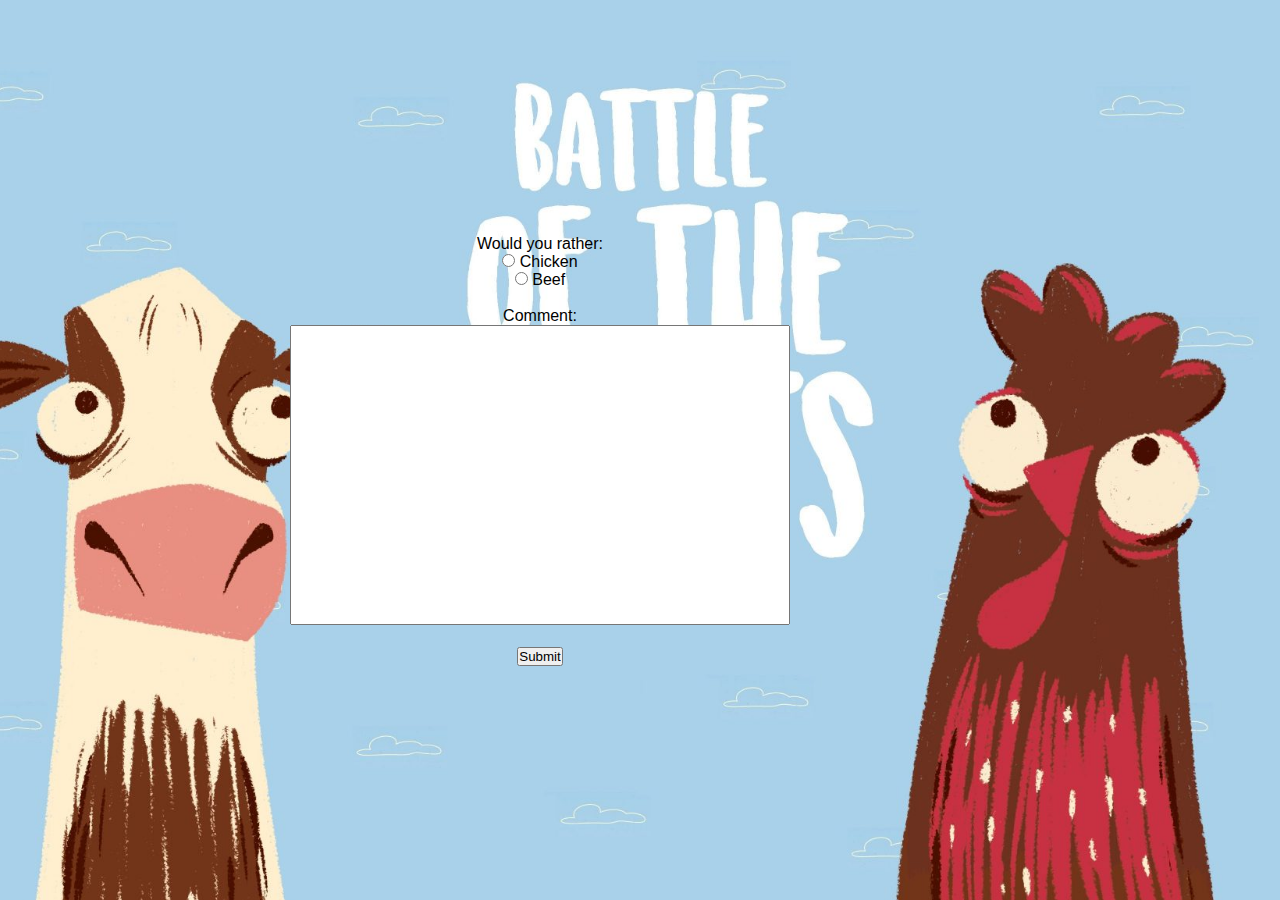
<file: index.html>
<!DOCTYPE html>
<html lang="en">
<head>
    <meta charset="UTF-8">
    <meta name="viewport" content="width=device-width, initial-scale=1.0">
    <title>Food Survey</title>
    <link rel="stylesheet" href="css/style.css">
</head>
<body>
    <form id="SurveyForm">

        <label>Would you rather:</label><br>
        <input type="radio" id="SurveyChicken" name="SurveyChoice" value="chicken" required>
        <label for="SurveyChicken">Chicken</label><br>
        
        <input type="radio" id="SurveyBeef" name="SurveyChoice" value="beef" required>
        <label for="SurveyBeef">Beef</label><br><br>

        <label for="SurveyComment">Comment:</label><br>
        <textarea id="SurveyComment" name="comment" rows="4" cols="50"></textarea><br><br>

        <input type="submit" value="Submit">
    </form>

        <div id="SurveyResultsContainer">
        <div id="SurveyResults"></div>
    </div>

    <div id="SurveyResults"></div>

    <script src="js/script.js"></script>
</body>
</html>
</file>
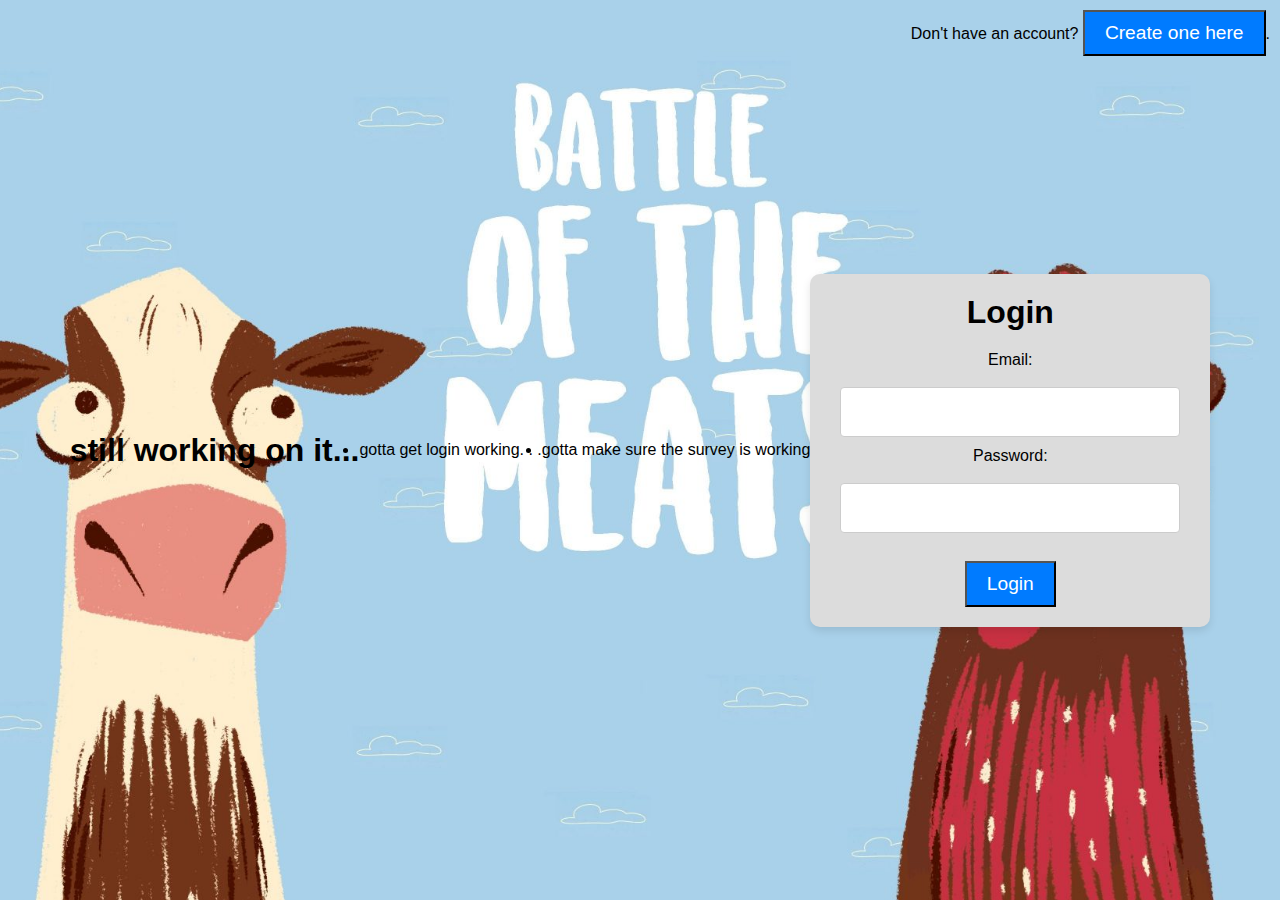
<file: login.html>
<!DOCTYPE html>
<html lang="en">
<head>
    <meta charset="UTF-8">
    <meta name="viewport" content="width=device-width, initial-scale=1.0">
    <title>Login</title>
    <link rel="stylesheet" href="css/style.css">
</head>
<body>

    <h1>still working on it...</h1>
    <li>gotta get login working. . .</li>
    <li>gotta make sure the survey is working</li>

    <div class="container">

    <h1 class="login">Login</h1>

    <form id="LoginForm" action="app/login.php" method="post">

        <label for="email">Email:</label><br><br>
        <input type="email" id="email" name="email" required><br>

        <label for="password">Password:</label><br><br>
        <input type="password" id="password" name="password" required><br><br>

        <input class="login-button" type="submit" value="Login">
    </form>

    </div>

    <div id="LoginResults"></div>

    <p class="register-button">Don't have an account? <button type="button" onclick="location.href='register.html'">Create one here</button>.</p>

    <script src="js/login_script.js"></script>

</body>
</html>
</file>
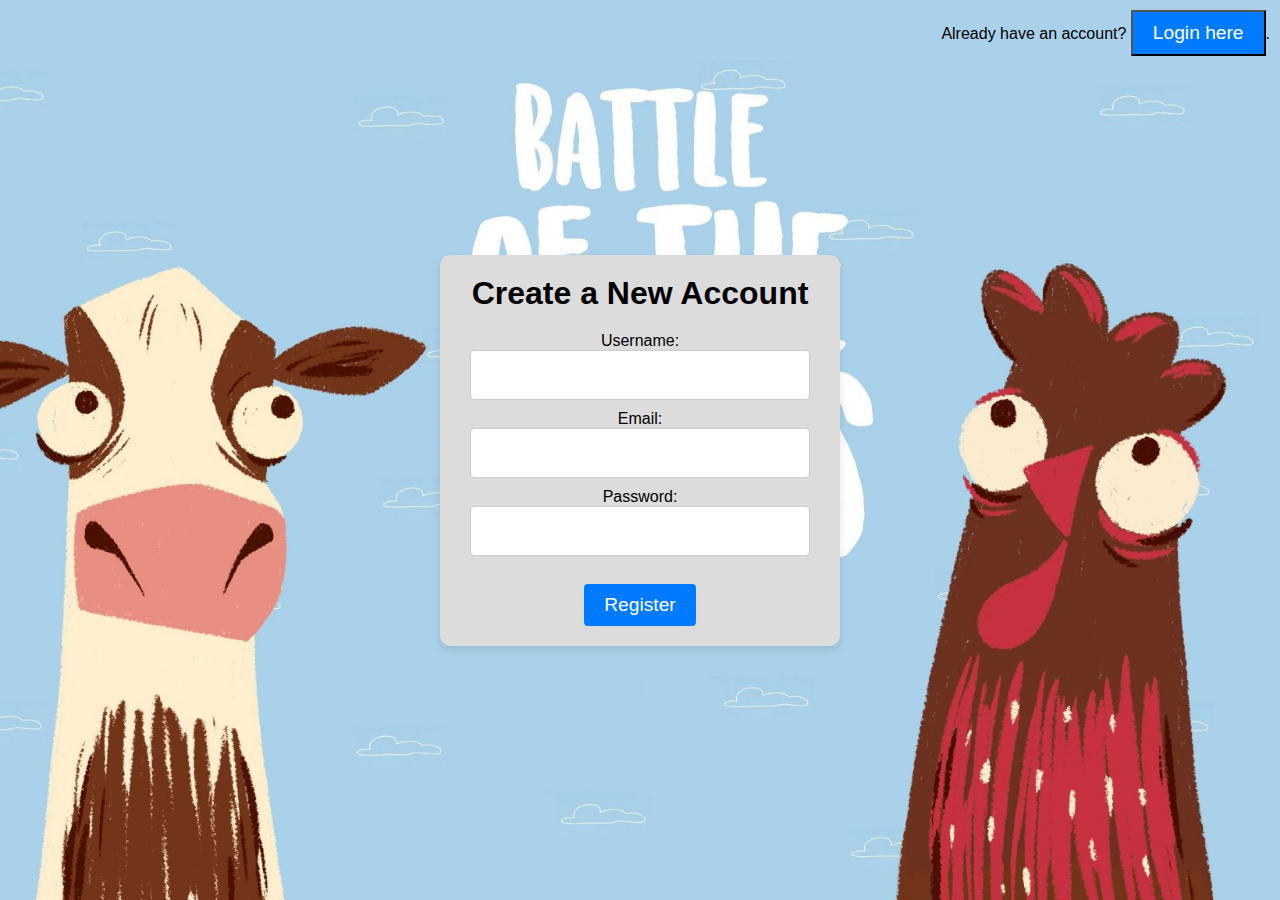
<file: register.html>
<!DOCTYPE html>
<html lang="en">
<head>
    <meta charset="UTF-8">
    <meta name="viewport" content="width=device-width, initial-scale=1.0">
    <title>Register</title>
    <link rel="stylesheet" href="css/style.css">
</head>
<body>

    <div class="container">

        <h1 class="register">Create a New Account</h1>

        <div id="registrationMessage"></div>

        <form id="RegisterForm" action="app/register.php" method="POST">

            <label for="username">Username:</label><br>
            <input type="text" id="username" name="username" required><br>

            <label for="email">Email:</label><br>
            <input type="email" id="email" name="email" required><br>
            <div id="EmailError"></div>

            <label for="password">Password:</label><br>
            <input type="password" id="password" name="password" required><br><br>

            <input class="submit-button" type="submit" value="Register" id="RegisterButton"> <!-- Added id="RegisterButton" -->

        </form>
    </div>

    <p class="register-button">Already have an account? <button type="button" onclick="location.href='login.html'">Login here</button>.</p>

    <script src="js/check_email.js"></script>
    <script src="js/register.js"></script>
    
</body>
</html>
</file>
<file: css/style.css>
*{
    margin: 0;
    padding: 0;
    box-sizing: border-box;
}

body{
    background-image: url(background.jpg);
    background-size: cover;
    background-position: center;
    font-family: Arial, sans-serif;
    text-align: center;
    margin: 0;
    display: flex;
    justify-content: center;
    align-items: center;
    height: 100vh;
}

.container{
    background-color: rgb(220, 220, 220);
    padding: 20px;
    border-radius: 10px;
    box-shadow: 0 4px 8px rgba(0, 0, 0, 0.1);
    max-width: 400px;
    width: 100%;
}

.survey-form{
    text-align: left;
}

.form-label{
    font-weight: bold;
}

.form-input{
    width: calc(100% - 20px);
    padding: 20px;
    margin-bottom: 10px;
    border: 1px solid #ccc;
    border-radius: 4px;
}

#username, #password, #email{
    width: calc(100% - 20px);
    padding: 15px; 
    margin-bottom: 10px;
    border: 1px solid #ccc;
    border-radius: 4px;
    font-size: 16px;
}

.radio-label{
    display: inline-block;
    margin-right: 10px;
}

.submit-button{
    padding: 10px 20px;
    background-color: #007bff;
    color: #fff;
    border: none;
    border-radius: 4px;
    cursor: pointer;
    transition: 0.5s;
}

.submit-button:hover {
    background-color: #0056b3;
}

.results-container{
    margin-top: 20px;
    text-align: left;
}

#SurveyComment{
    width: 500px; 
    height: 300px;
    resize: none;
}

#SurveyResults{
    margin-left: 100px;
    max-width: 500px;
    word-wrap: break-word;
}

.result-entry{
    border: 1px solid #ccc;
    border-radius: 4px;
    padding: 10px;
    margin-bottom: 10px;
}

#SurveyResultsContainer{
    max-height: 500px;
    overflow-y: auto;
}

.register-button{
    position: absolute;
    top: 10px;
    right: 10px;
}

.register-button button{
    font-size: 1.2em;
    padding: 10px 20px;
    transition: 0.5s;
    background:#007bff;
    color: white;
}

.register-button button:hover {
    background: #37ff00;
    color: black;
  }

.login{
    margin-bottom: 20px;
}

.login-button{
    font-size: 1.2em;
    padding: 10px 20px;
    background: #007bff;
    color: white;
}

input[type="submit"]{
    transition: 0.5s;
}

input[type="submit"]:hover {
    background: #3cff00;
    color: black;
}

.submit-button{
    font-size: 1.2em;
    padding: 10px 20px;
}

.register{
    margin-bottom: 20px;
}
</file>
